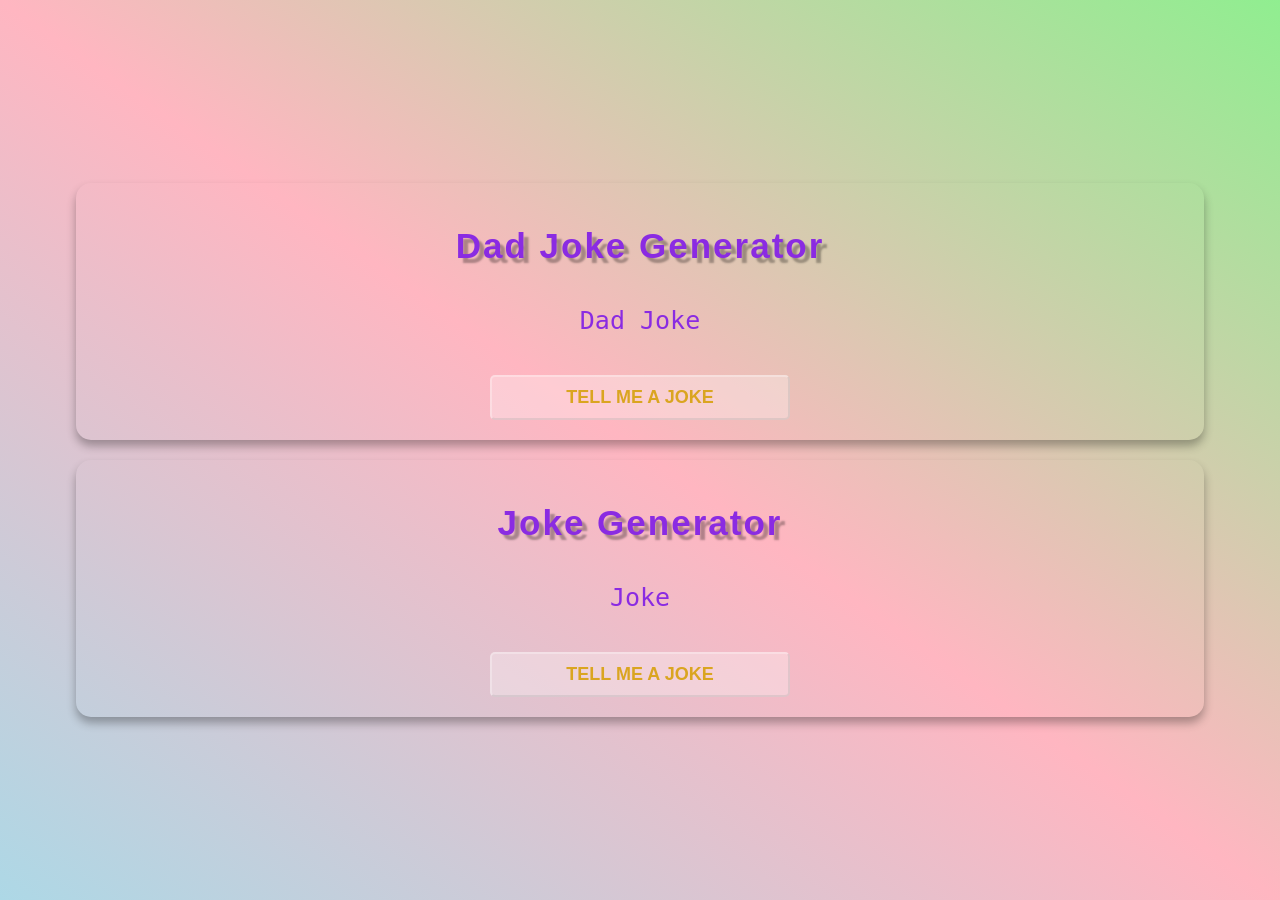
<file: index.html>
<!DOCTYPE html>
<html lang="en">
  <link>
    <meta charset="UTF-8" />
    <meta http-equiv="X-UA-Compatible" content="IE=edge" />
    <meta name="viewport" content="width=device-width, initial-scale=1.0" />
    <title>Dad Jokes Generator</title>
    <link href="./css/index.css" rel="stylesheet" type="text/css" ></link>
    <script defer src="./javascript/index.js" type="text/javascript" ></script>
  </head>
  <body>
    <div class="container">
      <h1 class="h1tag">Dad Joke Generator</h1>
      <p class="joke" id="joke">Dad Joke</p>
      <button class="btn" id="btn">Tell Me a Joke</button>
    </div>
     <div class="container">
      <h1 class="h1tag">Joke Generator</h1>
      <p class="joke" id="joke1">Joke</p>
      <button class="btn" id="btn1">Tell Me a Joke</button>
    </div>
  </body>
</html>
</file>
<file: css/index.css>
body {
  margin: 0;
  padding: 0;
  background: linear-gradient(to left bottom, lightgreen, lightpink, lightblue);
  min-height: 100vh;
  display: flex;
  flex-direction: column;
  justify-content: center;
  align-items: center;
  font-family: monospace;
  gap: 20px;
}
.container {
  background-color: rgba(red, green, blue, 0.3);
  padding: 20px;
  box-shadow: 0 6px 10px rgba(0, 0, 0, 0.3);
  border-radius: 15px;
  width: 85%;
  text-align: center;
  color: blueviolet;
}
.h1tag {
  font-size: 35px;
  font-weight: 200px;
  font-family: Impact, Haettenschweiler, "Arial Narrow Bold", sans-serif;
  text-shadow: 5px 5px 2px rgba(0, 0, 0, 0.3);
  letter-spacing: 2px;
}
.joke {
  font-size: 25px;
  font-weight: 500;
  margin: 40px;
}
.btn {
  font-size: 18px;
  font-weight: 700;
  border-radius: 5px;
  cursor: pointer;
  padding: 10px;
  background-color: rgba(255, 255, 255, 0.3);
  border-color: rgba(255, 255, 255, 0.3);
  text-transform: uppercase;
  width: 300px;
  color: goldenrod;
}

.btn:hover {
  background-color: rgba(255, 255, 255, 0.5);
  box-shadow: 0 4px 4px rgba(0, 0, 0, 0.3);
  transition: all 300ms ease;
}
</file>
